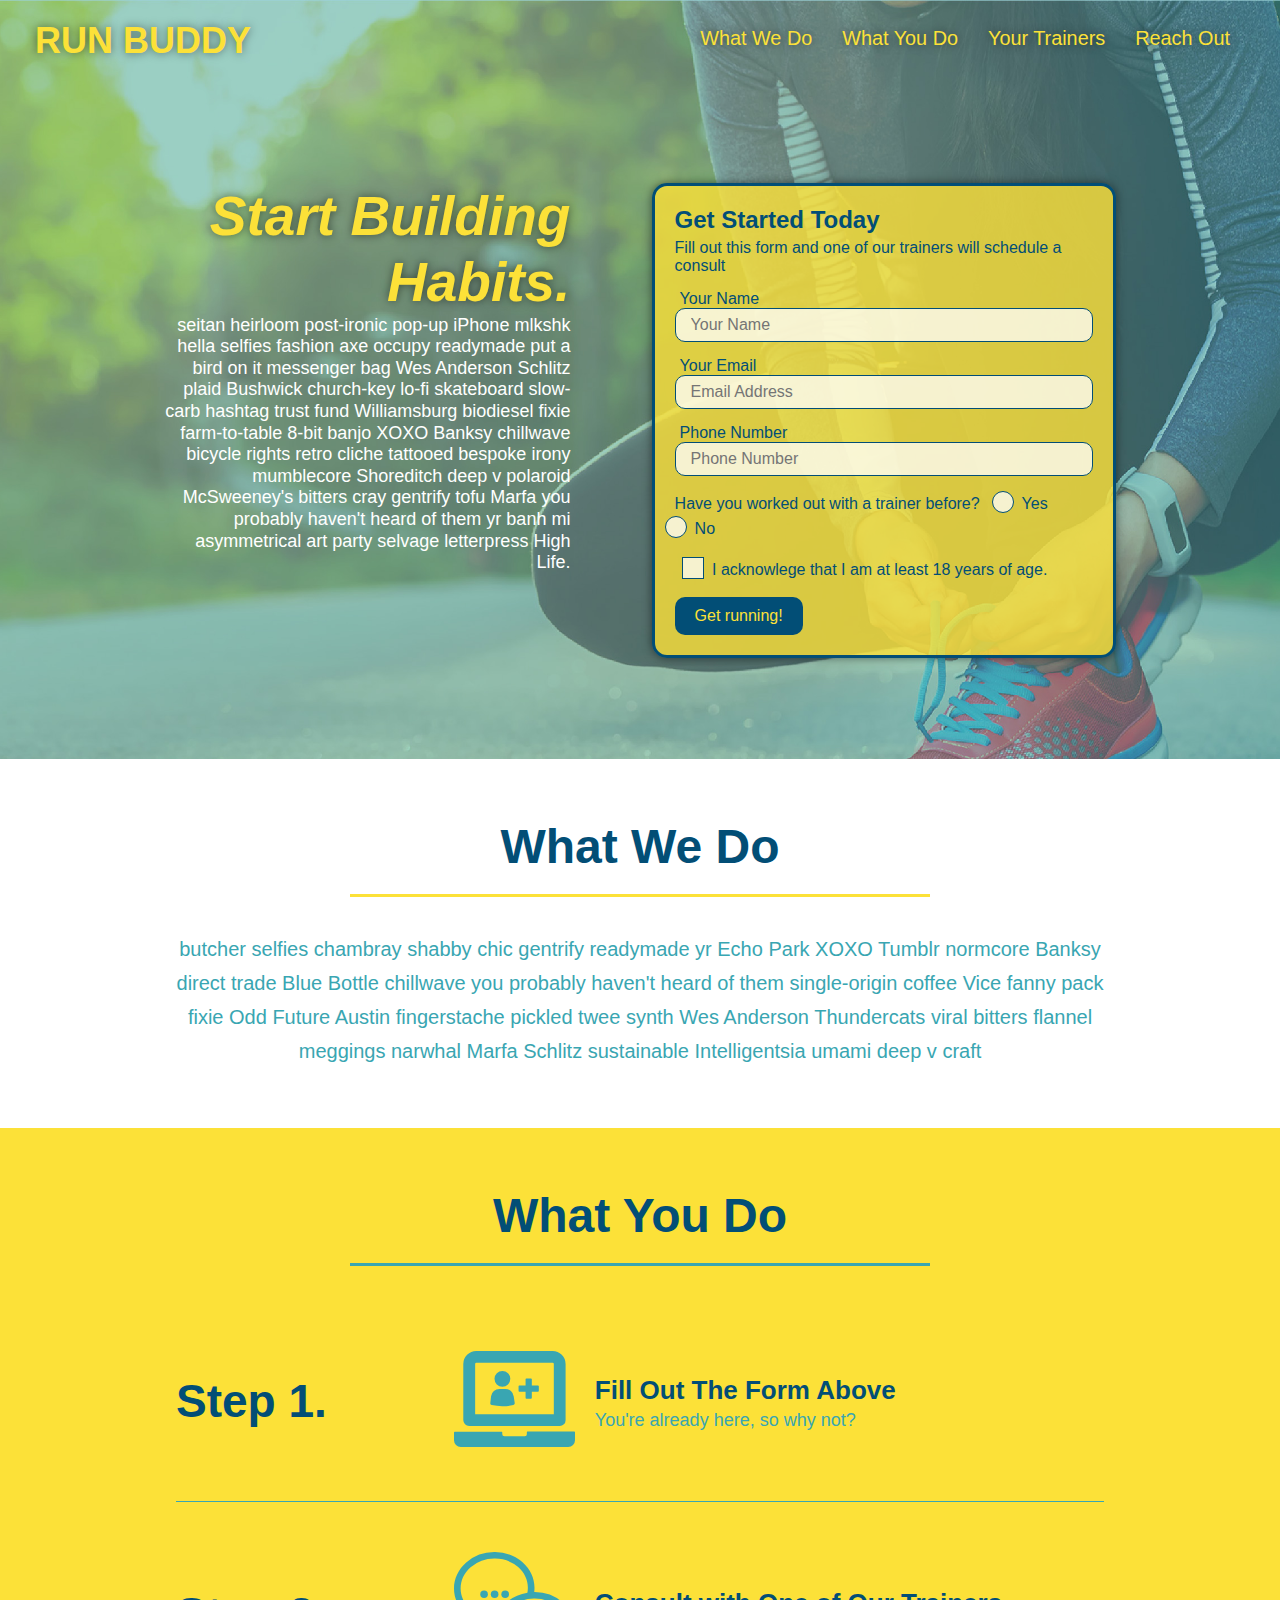
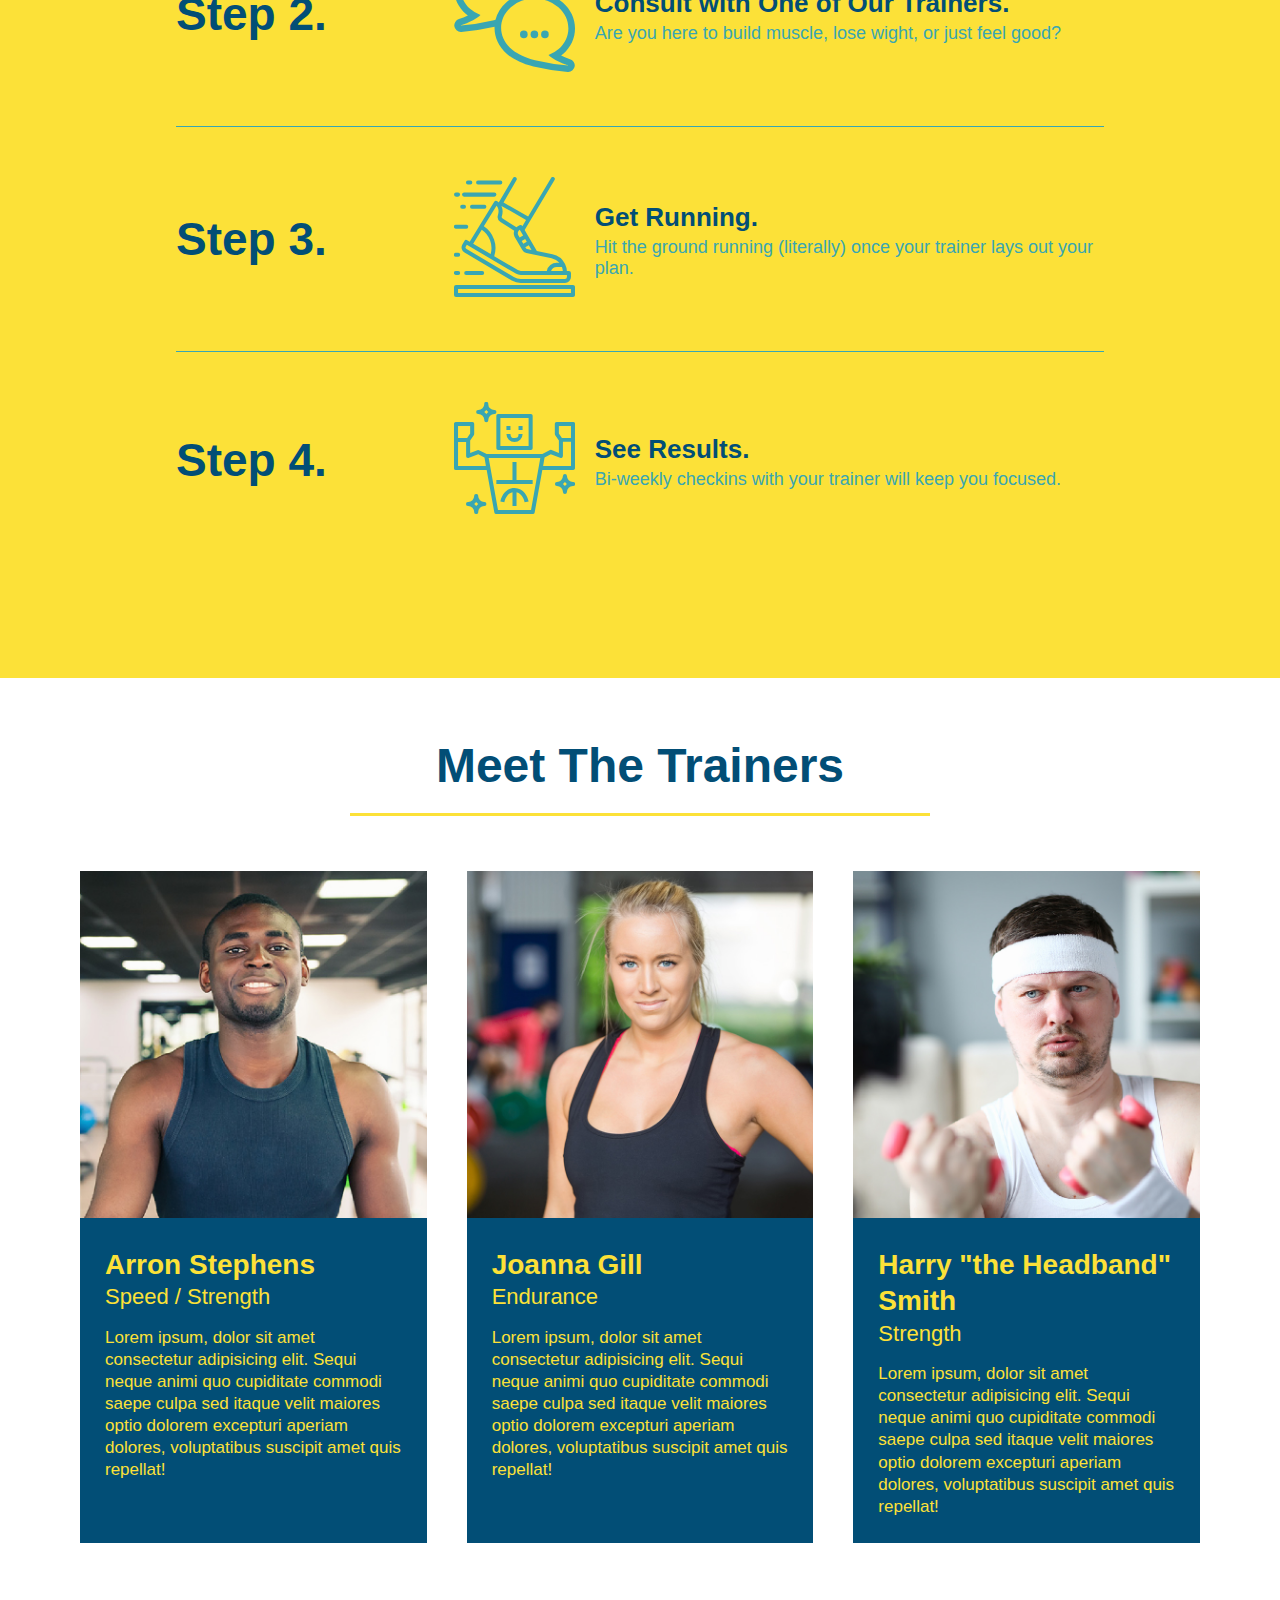
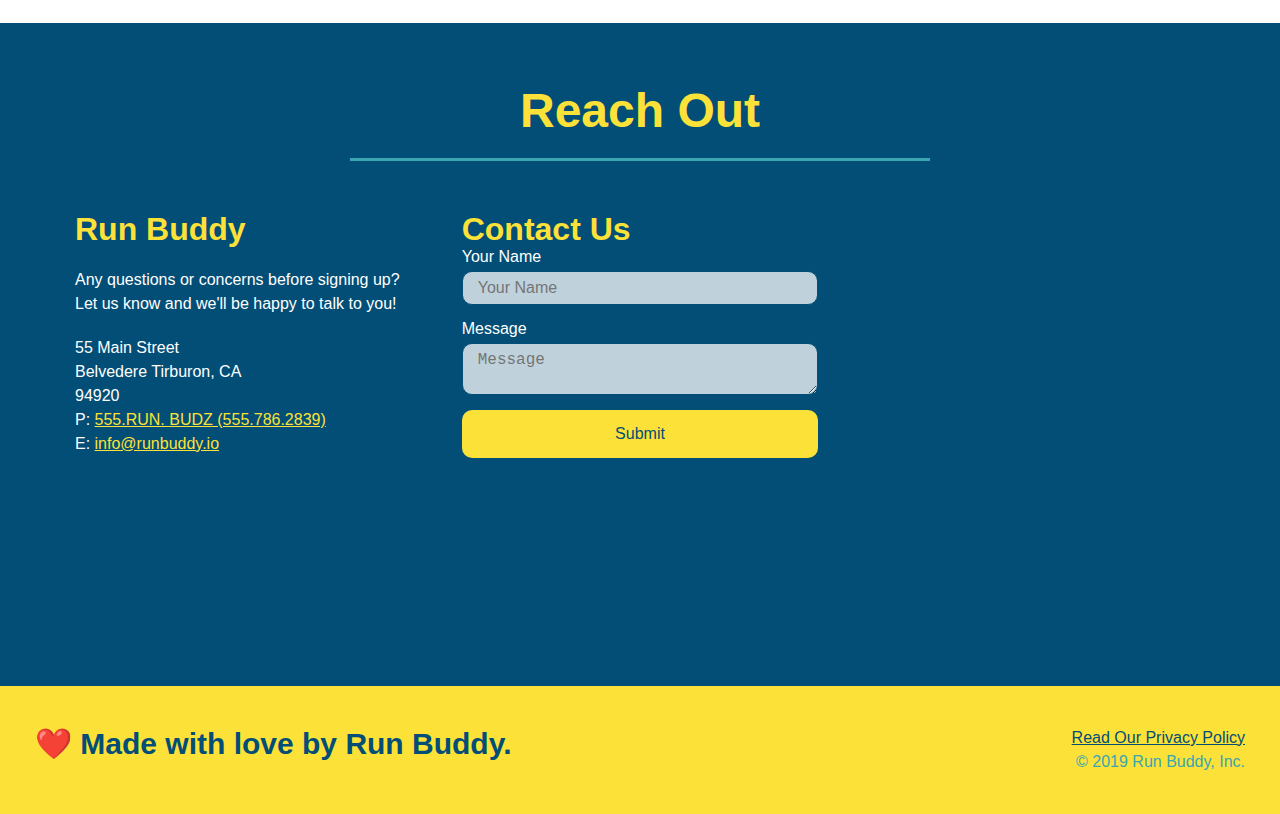
<file: index.html>
<!DOCTYPE html>
<html lang="en">
    <head>
        <meta charset="UTF-8" />
        <title>Run Buddy</title>

        <!-- stylesheet linked -->
        <link rel="stylesheet" href="assets/css/style.css" />

    </head>
    <meta name="viewport" content="width=device-width, initial-scale=1.0" />
    <body>
        <!-- navigation -->
        <header>
            <h1>
                <a href="/">RUN BUDDY</a> 
            </h1>
            <nav>
                <!-- Unordered list element -->
                <ul>
                    <!-- List item element-->
                    <li>
                        <!-- Anchor element -->
                        <a href="#what-we-do">What We Do</a>
                    </li>
                    <li>
                        <a href="#what-you-do">What You Do</a>
                    </li>
                    <li>
                        <a href="#your-trainers">Your Trainers</a>
                    </li>
                    <li>
                        <a href="#reach-out">Reach Out</a>
                    </li>
                </ul>
            </nav>
        </header>

        <!-- hero/jumbotron -->
        <section class="hero">
            <div class="hero-cta">
                <h2>Start Building Habits.</h2>
                <p>
                    seitan heirloom post-ironic pop-up iPhone mlkshk hella selfies fashion axe occupy readymade put a bird on it messenger bag Wes Anderson Schlitz plaid Bushwick church-key lo-fi skateboard slow-carb hashtag trust fund Williamsburg biodiesel fixie farm-to-table 8-bit banjo XOXO Banksy chillwave bicycle rights retro cliche tattooed bespoke irony mumblecore Shoreditch deep v polaroid McSweeney's bitters cray gentrify tofu Marfa you probably haven't heard of them yr banh mi asymmetrical art party selvage letterpress High Life.
                </p>

            </div>
            <div class="hero-form">
                <h3>Get Started Today</h3>
                <p>Fill out this form and one of our trainers will schedule a consult</p>
                
 
                <!-- form element -->
                <form>
                    <label for="name">Your Name</label>
                    <input type="text" placeholder="Your Name" name="name" id="name" class="form-input" />

                    <label for="email">Your Email</label>
                    <input type="email" placeholder="Email Address" name="email" id="email" class="form-input" />

                    <label for="phone">Phone Number</label>
                    <input type="tel" placeholder="Phone Number" name="phone" id="phone" class="form-input" />

                    <p>
                        Have you worked out with a trainer before?
                      <span class="radio-wrapper">
                        <input type="radio" name="trainer-confirm" id="trainer-yes" />
                        <label for="trainer-yes">Yes</label>
                      </span>
                      <span class="radio-wrapper">
                        <input type="radio" name="trainer-confirm" id="trainer-no" />
                        <label for="trainer-no">No</label>
                      </span>
                    </p>
                    <p>
                      <span class="checkbox-wrapper">
                        <input type="checkbox" name="age-confirm" id="checkbox" />
                        <label for="checkbox" >I acknowlege that I am at least 18 years of age.</label>
                      </span>
                    </p>
                    <button type="submit">
                        Get running!
                    </button>
                </form>
            </div>
        </section>

        <!-- "what we do" section -->
        <section id="what-we-do" class="intro">
            <div class="flex-row">
                <h2 class="section-title primary-border">What We Do</h2>
            </div>
            <div class="flex-row">
                <p>
                    butcher selfies chambray shabby chic gentrify readymade yr Echo Park XOXO Tumblr normcore Banksy direct trade Blue Bottle chillwave you probably haven't heard of them single-origin coffee Vice fanny pack fixie Odd Future Austin fingerstache pickled twee synth Wes Anderson Thundercats viral bitters flannel meggings narwhal Marfa Schlitz sustainable Intelligentsia umami deep v craft
                </p>
            </div>
        </section>

        <!--"what you do" section -->
        <section id="what-you-do" class="steps">
            <div class="flex-row">
                <h2 class="section-title secondary-border">
                    What You Do
                </h2>
            </div>
            <div class="step">
                <h3>Step 1.</h3>
                <div class="step-info">
                    <div class="step-img">
                        <img src="./assets/images/step-1.svg" alt="" />
                    </div>
                    <div class="step-text">
                        <h4>Fill Out The Form Above</h4>
                        <p>You're already here, so why not?</p>
                    </div>
                </div>
            </div>

            <div class="step">
                <h3>Step 2.</h3>
                <div class="step-info">
                    <div class="step-img">
                        <img src="./assets/images/step-2.svg" alt="" />
                    </div>
                    <div class="step-text">
                        <h4>Consult with One of Our Trainers.</h4>
                        <p>Are you here to build muscle, lose wight, or just feel good?</p>
                    </div>
                </div>
            </div>

            <div class="step">
                <h3>Step 3.</h3>
                <div class="step-info">
                    <div class="step-img">
                        <img src="./assets/images/step-3.svg" alt="" />
                    </div>
                    <div class="step-text">
                        <h4>Get Running.</h4>
                        <p>Hit the ground running (literally) once your trainer lays out your plan.</p>
                    </div>
                </div>
            </div>

            <div class="step">
                <h3>Step 4.</h3>
                <div class="step-info">
                    <div class="step-img">
                        <img src="./assets/images/step-4.svg" alt="" />
                    </div>
                    <div class="step-text">
                        <h4>See Results.</h4>
                        <p>Bi-weekly checkins with your trainer will keep you focused.</p>
                    </div>
                </div>
            </div>
        </section>

        <!--"meet the trainers" section -->
        <section id="your-trainers">
            <div class="flex-row">
                <h2 class="section-title primary-border">
                    Meet The Trainers
                </h2>
            </div>
            <div class="trainers">
            <article class="trainer">
                <img src="./assets/images/trainer-1.jpg" alt="Arron Stephens in his workout clothes, ready to pump iron" />
                <div class="trainer-bio">
                    <h3 class="trainer-name">Arron Stephens</h3>
                    <h4 class="trainer-role">Speed / Strength</h4>
                    <p>
                        Lorem ipsum, dolor sit amet consectetur adipisicing elit. Sequi neque animi quo cupiditate commodi saepe culpa sed itaque velit maiores optio dolorem excepturi aperiam dolores, voluptatibus suscipit amet quis repellat!
                    </p>
                </div>
            </article>

            <article class="trainer">
                <img src="./assets/images/trainer-2.jpg" alt="Joanna Gill cooling off after a workout" />
                <div class="trainer-bio">
                    <h3 class="trainer-name">Joanna Gill</h3>
                    <h4 class="trainer-role">Endurance</h4>
                    <p>
                        Lorem ipsum, dolor sit amet consectetur adipisicing elit. Sequi neque animi quo cupiditate commodi saepe culpa sed itaque velit maiores optio dolorem excepturi aperiam dolores, voluptatibus suscipit amet quis repellat!
                    </p>
                </div>
                
            </article>

            <article class="trainer">
                <img src="./assets/images/trainer-3.jpg" alt="Harry Smith waring a headband and lifting comically small pink weights" />
                <div class="trainer-bio">
                    <h3 class="trainer-name">Harry "the Headband" Smith</h3>
                    <h4 class="trainer-role">Strength</h4>
                    <p>
                        Lorem ipsum, dolor sit amet consectetur adipisicing elit. Sequi neque animi quo cupiditate commodi saepe culpa sed itaque velit maiores optio dolorem excepturi aperiam dolores, voluptatibus suscipit amet quis repellat!
                    </p>
                </div>
            </article>
            </div>
        </section>

        <!--"reach out" section -->
        <section id="reach-out" class="contact">
            <div class="flex-row">
                <h2 class="section-title secondary-border">
                    Reach Out
                </h2>
            </div>
            <div class="contact-info">
                <div>
                    <h3>Run Buddy</h3>
                    <p>
                        Any questions or concerns before signing up?
                        <br />
                        Let us know and we'll be happy to talk to you!
                    </p>
                    <address>
                        55 Main Street <br/>
                        Belvedere Tirburon, CA <br/>
                        94920 <br />
                        P: <a href="tel:555.786.2839">555.RUN. BUDZ (555.786.2839)</a><br />
                        E: <a href="mailto:info@runbuddy.io">info@runbuddy.io</a>
                    </address>
                </div>
                
                <div class="contact-form">
                    <h3>Contact Us</h3>
                    <form>
                        <label for="contact-name">Your Name</label>
                        <input type="text" id="contact-name" placeholder="Your Name" />

                        <label for="contact-message">Message</label>
                        <textarea id="contact-message" placeholder="Message"></textarea>

                        <button type="submit">Submit</button>
                    </form>
                </div>
                
                <iframe 
                src="https://www.google.com/maps/embed?pb=!1m18!1m12!1m3!1d3149.45698867742!2d-122.45955008442083!3d37.87299421427495!2m3!1f0!2f0!3f0!3m2!1i1024!2i768!4f13.1!3m3!1m2!1s0x8085847d307539ed%3A0xbd87f07ee8e05850!2s55%20Main%20St%2C%20Belvedere%20Tiburon%2C%20CA%2094920!5e0!3m2!1sen!2sus!4v1644018877602!5m2!1sen!2sus" 
                style="border:0;" 
                allowfullscreen="" 
                loading="lazy">   
                </iframe>
            </div>
        </section>

        <!-- footer -->
        <footer>
            <h2>❤️ Made with love by Run Buddy.</h2>
            <div>
                <a href="./privacy-policy.html">Read Our Privacy Policy</a><br />
                &copy; 2019 Run Buddy, Inc.
            </div>
        </footer>
    </body>
</html>
</file>
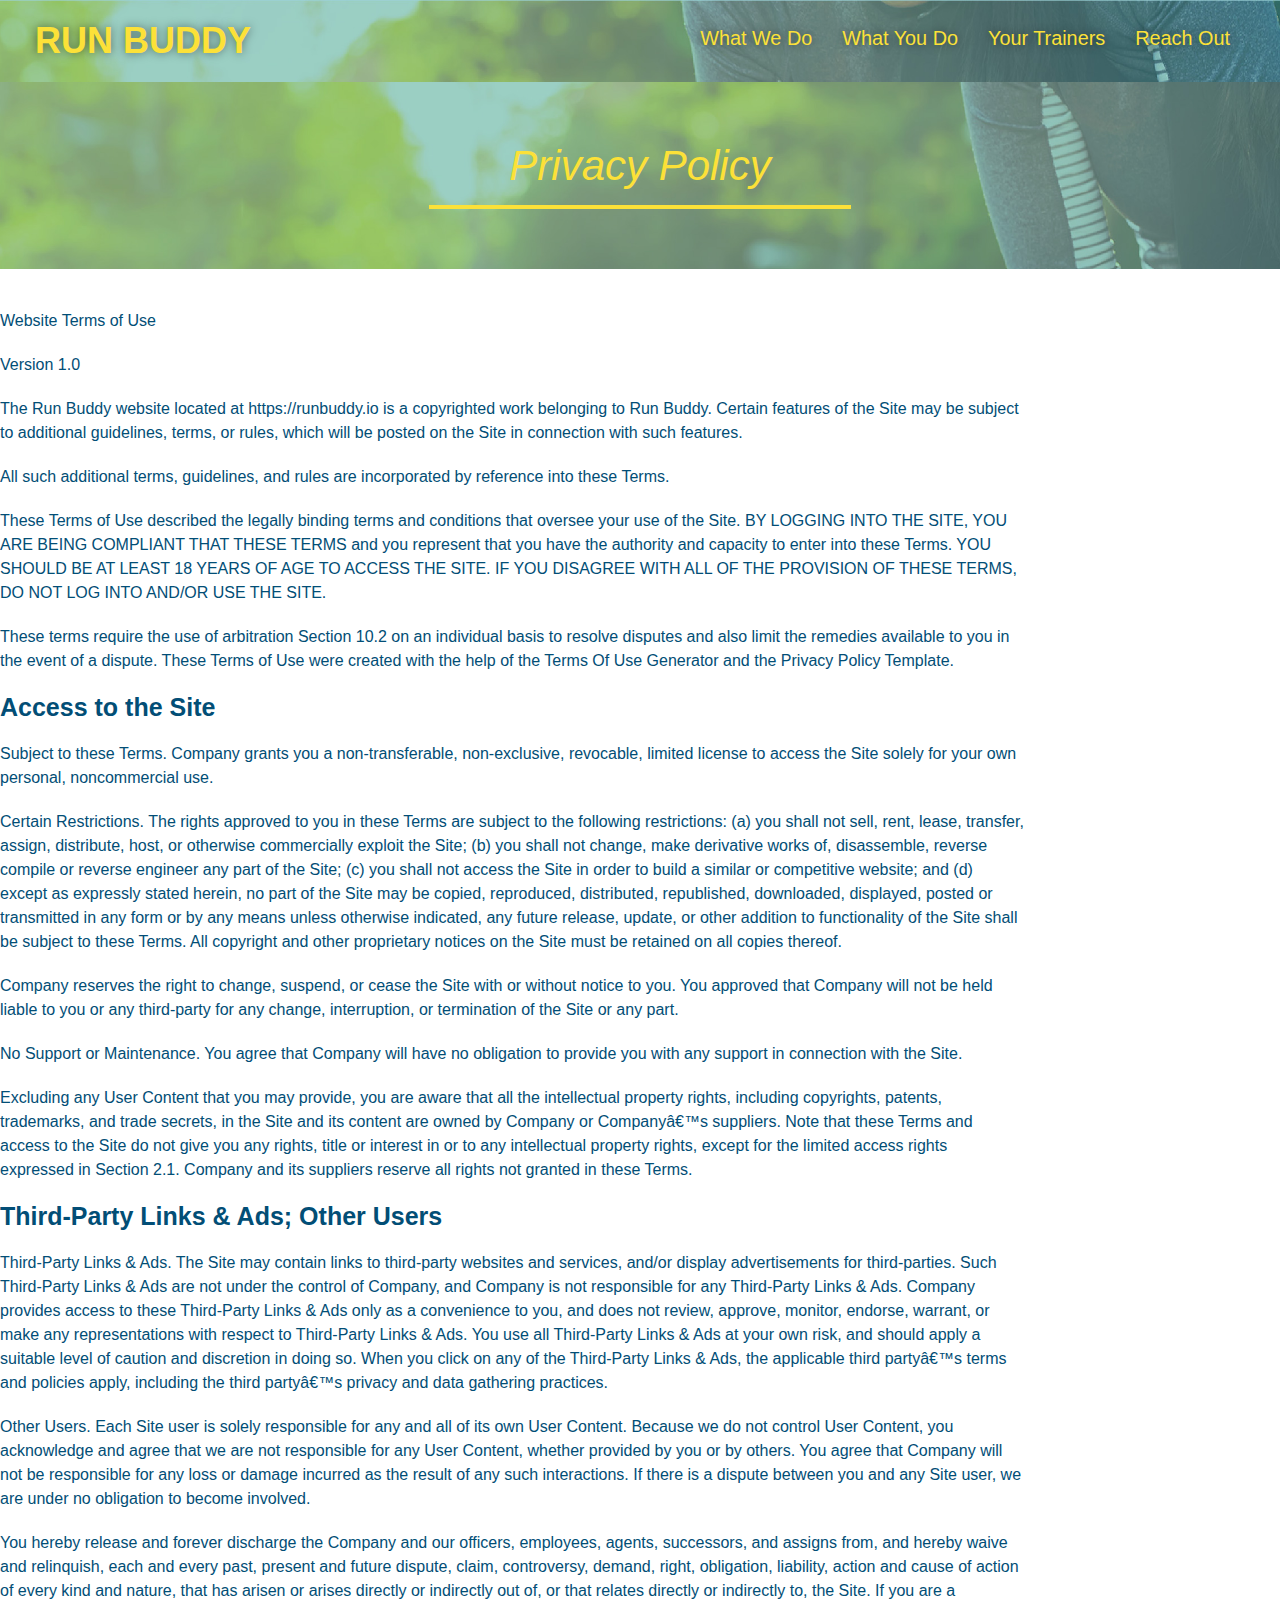
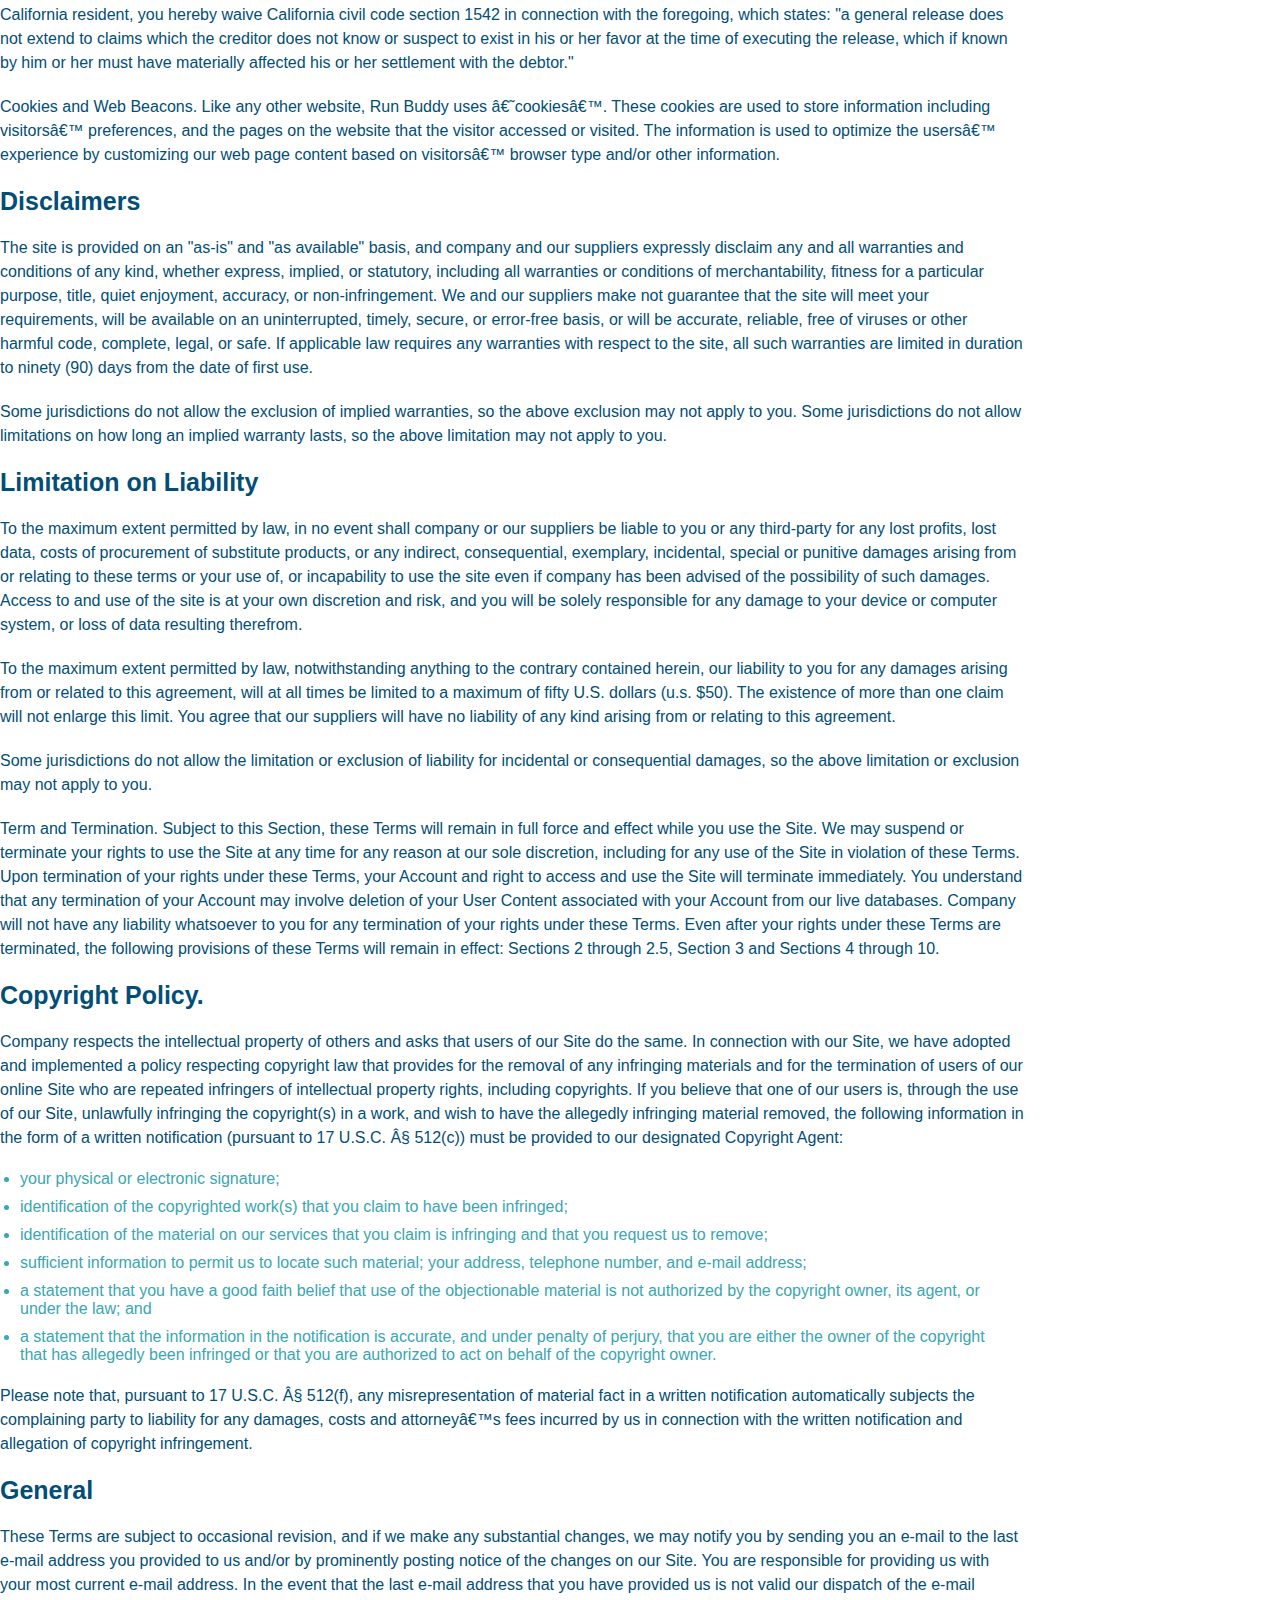
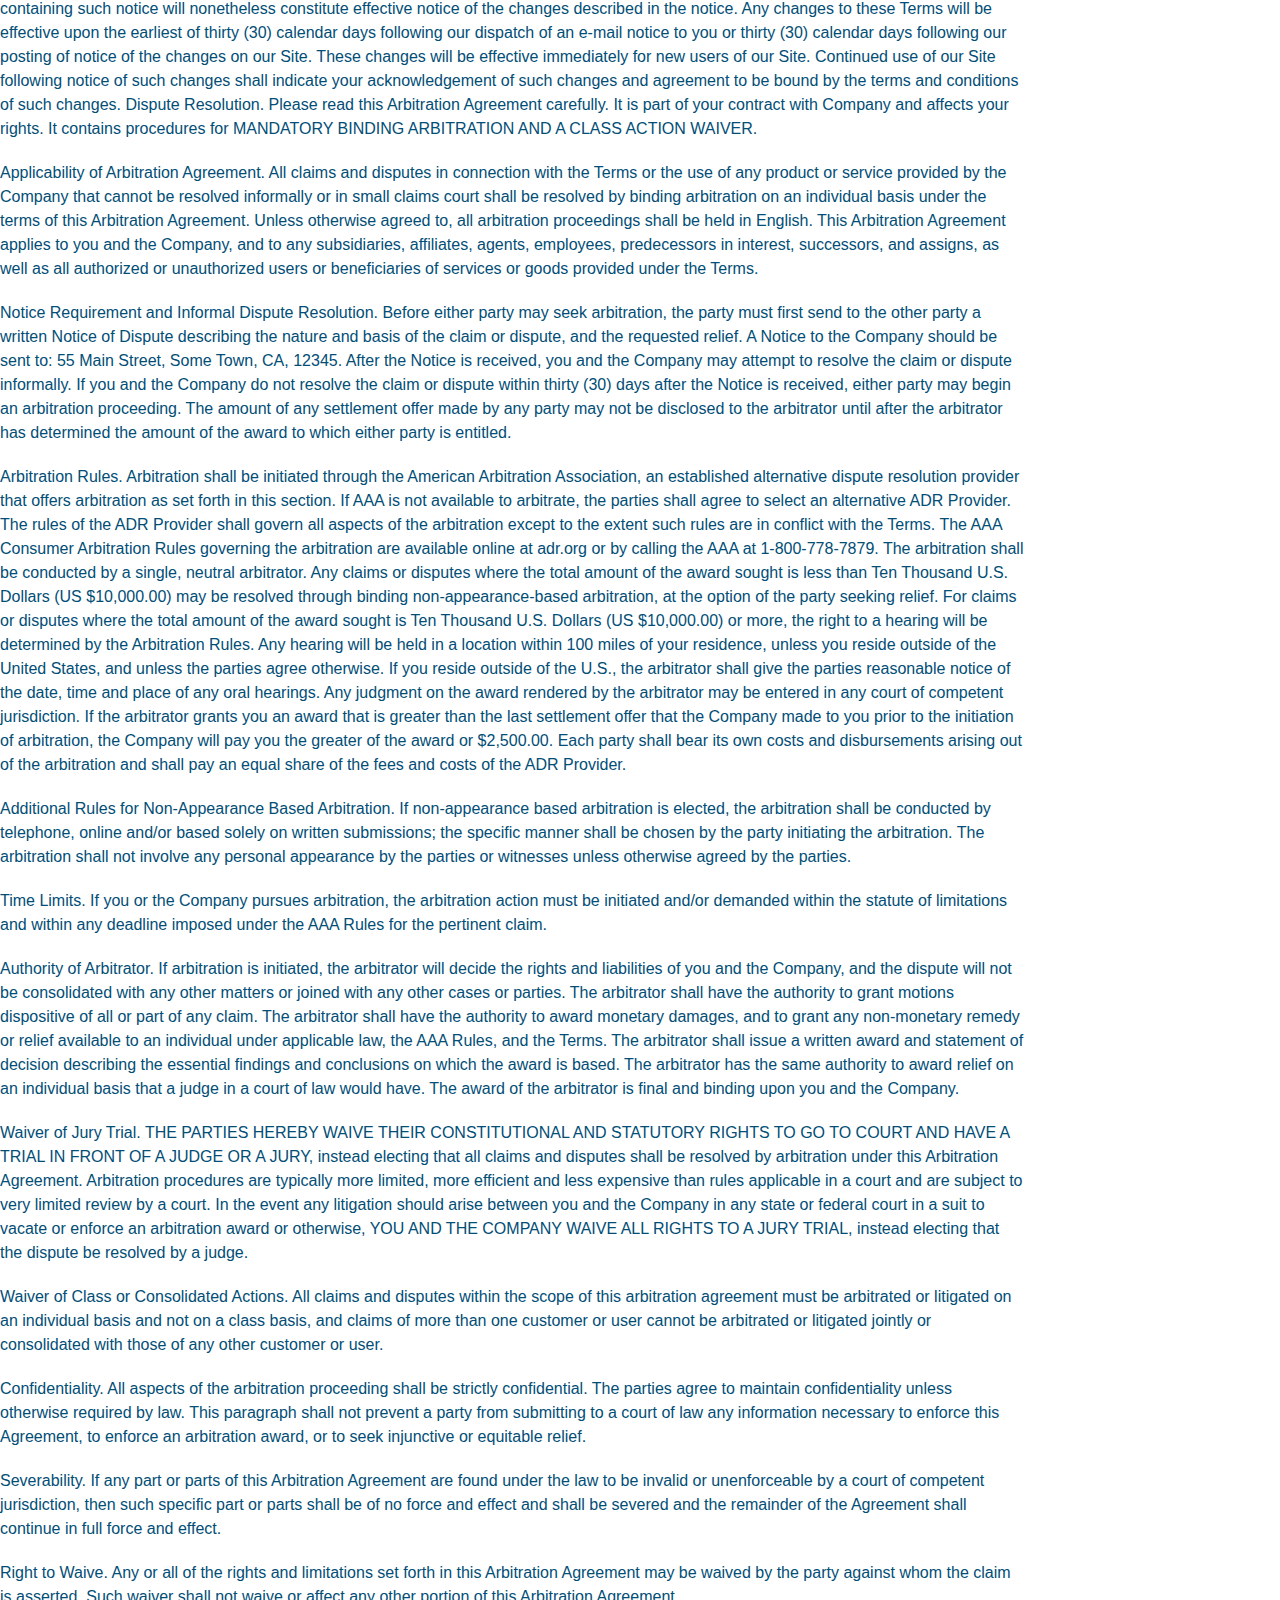
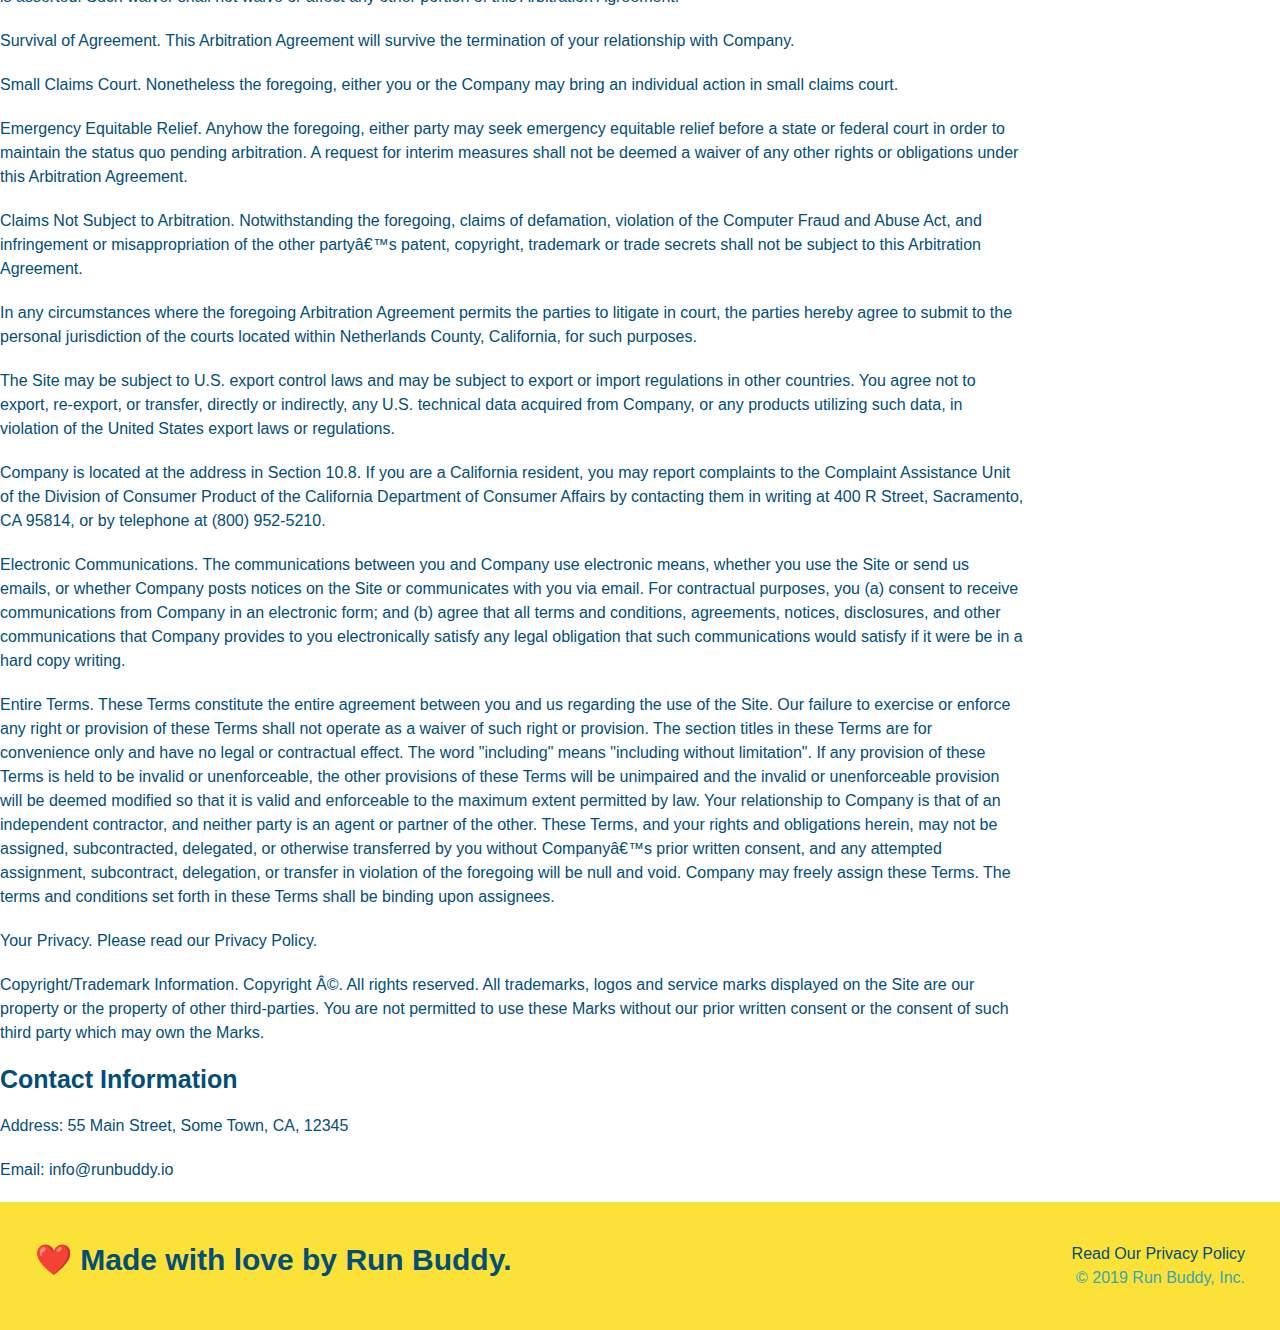
<file: privacy-policy.html>
<!DOCTYPE html>
<html lang="en">
  <head>
    <meta charset="UTF-8" />
    <title>Privacy Policy - Run Buddy</title>
    <link rel="stylesheet" href="./assets/css/style.css">
    <link rel="stylesheet" href="./assets/css/secondary-styles.css">
    <meta name="viewport" content="width=device-width, initial-scale=1.0" />
  </head>
  <body>
      <!-- navigation -->
      <header>
        <h1>
            <a href="/">RUN BUDDY</a> 
        </h1>
        <nav>
            <!-- Unordered list element -->
            <ul>
                <!-- List item element-->
                <li>
                    <!-- Anchor element -->
                    <a href="./index.html#what-we-do">What We Do</a>
                </li>
                <li>
                    <a href="./index.html#what-you-do">What You Do</a>
                </li>
                <li>
                    <a href="./index.html#your-trainers">Your Trainers</a>
                </li>
                <li>
                    <a href="./index.html#reach-out">Reach Out</a>
                </li>
            </ul>
        </nav>
      </header>

      <section class="hero">
          <h2 class="page-title">
              Privacy Policy
          </h2>
      </section>

      <article class="secondary-content">
        <p>
            Website Terms of Use
          </p>
    
          <p>
            Version 1.0
          </p>
    
          <p>
            The Run Buddy website located at https://runbuddy.io is a copyrighted work belonging to Run Buddy. Certain
            features of the Site may be subject to additional guidelines, terms, or rules, which will be posted on the Site
            in connection with such features.
          </p>
    
          <p>
            All such additional terms, guidelines, and rules are incorporated by reference into these Terms.
          </p>
    
          <p>
            These Terms of Use described the legally binding terms and conditions that oversee your use of the Site. BY
            LOGGING INTO THE SITE, YOU ARE BEING COMPLIANT THAT THESE TERMS and you represent that you have the authority
            and capacity to enter into these Terms. YOU SHOULD BE AT LEAST 18 YEARS OF AGE TO ACCESS THE SITE. IF YOU
            DISAGREE WITH ALL OF THE PROVISION OF THESE TERMS, DO NOT LOG INTO AND/OR USE THE SITE.
          </p>
    
          <p>
            These terms require the use of arbitration Section 10.2 on an individual basis to resolve disputes and also
            limit the remedies available to you in the event of a dispute. These Terms of Use were created with the help of
            the Terms Of Use Generator and the Privacy Policy Template.
          </p>
    
          <h3>
            Access to the Site
          </h3>
    
          <p>
            Subject to these Terms. Company grants you a non-transferable, non-exclusive, revocable, limited license to
            access the Site solely for your own personal, noncommercial use.
          </p>
    
          <p>
            Certain Restrictions. The rights approved to you in these Terms are subject to the following restrictions: (a)
            you shall not sell, rent, lease, transfer, assign, distribute, host, or otherwise commercially exploit the Site;
            (b) you shall not change, make derivative works of, disassemble, reverse compile or reverse engineer any part of
            the Site; (c) you shall not access the Site in order to build a similar or competitive website; and (d) except
            as expressly stated herein, no part of the Site may be copied, reproduced, distributed, republished, downloaded,
            displayed, posted or transmitted in any form or by any means unless otherwise indicated, any future release,
            update, or other addition to functionality of the Site shall be subject to these Terms. All copyright and other
            proprietary notices on the Site must be retained on all copies thereof.
          </p>
    
          <p>
            Company reserves the right to change, suspend, or cease the Site with or without notice to you. You approved
            that Company will not be held liable to you or any third-party for any change, interruption, or termination of
            the Site or any part.
          </p>
    
          <p>
            No Support or Maintenance. You agree that Company will have no obligation to provide you with any support in
            connection with the Site.
          </p>
    
          <p>
            Excluding any User Content that you may provide, you are aware that all the intellectual property rights,
            including copyrights, patents, trademarks, and trade secrets, in the Site and its content are owned by Company
            or Companyâ€™s suppliers. Note that these Terms and access to the Site do not give you any rights, title or
            interest in or to any intellectual property rights, except for the limited access rights expressed in Section
            2.1. Company and its suppliers reserve all rights not granted in these Terms.
          </p>
    
          <h3>
            Third-Party Links & Ads; Other Users
          </h3>
    
          <p>
            Third-Party Links & Ads. The Site may contain links to third-party websites and services, and/or display
            advertisements for third-parties. Such Third-Party Links & Ads are not under the control of Company, and Company
            is not responsible for any Third-Party Links & Ads. Company provides access to these Third-Party Links & Ads
            only as a convenience to you, and does not review, approve, monitor, endorse, warrant, or make any
            representations with respect to Third-Party Links & Ads. You use all Third-Party Links & Ads at your own risk,
            and should apply a suitable level of caution and discretion in doing so. When you click on any of the
            Third-Party Links & Ads, the applicable third partyâ€™s terms and policies apply, including the third partyâ€™s
            privacy and data gathering practices.
          </p>
    
          <p>
            Other Users. Each Site user is solely responsible for any and all of its own User Content. Because we do not
            control User Content, you acknowledge and agree that we are not responsible for any User Content, whether
            provided by you or by others. You agree that Company will not be responsible for any loss or damage incurred as
            the result of any such interactions. If there is a dispute between you and any Site user, we are under no
            obligation to become involved.
          </p>
    
          <p>
            You hereby release and forever discharge the Company and our officers, employees, agents, successors, and
            assigns from, and hereby waive and relinquish, each and every past, present and future dispute, claim,
            controversy, demand, right, obligation, liability, action and cause of action of every kind and nature, that has
            arisen or arises directly or indirectly out of, or that relates directly or indirectly to, the Site. If you are
            a California resident, you hereby waive California civil code section 1542 in connection with the foregoing,
            which states: "a general release does not extend to claims which the creditor does not know or suspect to exist
            in his or her favor at the time of executing the release, which if known by him or her must have materially
            affected his or her settlement with the debtor."
          </p>
    
          <p>
            Cookies and Web Beacons. Like any other website, Run Buddy uses â€˜cookiesâ€™. These cookies are used to store
            information including visitorsâ€™ preferences, and the pages on the website that the visitor accessed or visited.
            The information is used to optimize the usersâ€™ experience by customizing our web page content based on visitorsâ€™
            browser type and/or other information.
          </p>
    
          <h3>
            Disclaimers
          </h3>
    
          <p>
            The site is provided on an "as-is" and "as available" basis, and company and our suppliers expressly disclaim
            any and all warranties and conditions of any kind, whether express, implied, or statutory, including all
            warranties or conditions of merchantability, fitness for a particular purpose, title, quiet enjoyment, accuracy,
            or non-infringement. We and our suppliers make not guarantee that the site will meet your requirements, will be
            available on an uninterrupted, timely, secure, or error-free basis, or will be accurate, reliable, free of
            viruses or other harmful code, complete, legal, or safe. If applicable law requires any warranties with respect
            to the site, all such warranties are limited in duration to ninety (90) days from the date of first use.
          </p>
    
          <p>
            Some jurisdictions do not allow the exclusion of implied warranties, so the above exclusion may not apply to
            you. Some jurisdictions do not allow limitations on how long an implied warranty lasts, so the above limitation
            may not apply to you.
          </p>
    
          <h3>
            Limitation on Liability
          </h3>
    
          <p>
            To the maximum extent permitted by law, in no event shall company or our suppliers be liable to you or any
            third-party for any lost profits, lost data, costs of procurement of substitute products, or any indirect,
            consequential, exemplary, incidental, special or punitive damages arising from or relating to these terms or
            your use of, or incapability to use the site even if company has been advised of the possibility of such
            damages. Access to and use of the site is at your own discretion and risk, and you will be solely responsible
            for any damage to your device or computer system, or loss of data resulting therefrom.
          </p>
    
          <p>
            To the maximum extent permitted by law, notwithstanding anything to the contrary contained herein, our liability
            to you for any damages arising from or related to this agreement, will at all times be limited to a maximum of
            fifty U.S. dollars (u.s. $50). The existence of more than one claim will not enlarge this limit. You agree that
            our suppliers will have no liability of any kind arising from or relating to this agreement.
          </p>
    
          <p>
            Some jurisdictions do not allow the limitation or exclusion of liability for incidental or consequential
            damages, so the above limitation or exclusion may not apply to you.
          </p>
    
          <p>
            Term and Termination. Subject to this Section, these Terms will remain in full force and effect while you use
            the Site. We may suspend or terminate your rights to use the Site at any time for any reason at our sole
            discretion, including for any use of the Site in violation of these Terms. Upon termination of your rights under
            these Terms, your Account and right to access and use the Site will terminate immediately. You understand that
            any termination of your Account may involve deletion of your User Content associated with your Account from our
            live databases. Company will not have any liability whatsoever to you for any termination of your rights under
            these Terms. Even after your rights under these Terms are terminated, the following provisions of these Terms
            will remain in effect: Sections 2 through 2.5, Section 3 and Sections 4 through 10.
          </p>
    
          <h3>
            Copyright Policy.
          </h3>
    
          <p>
            Company respects the intellectual property of others and asks that users of our Site do the same. In connection
            with our Site, we have adopted and implemented a policy respecting copyright law that provides for the removal
            of any infringing materials and for the termination of users of our online Site who are repeated infringers of
            intellectual property rights, including copyrights. If you believe that one of our users is, through the use of
            our Site, unlawfully infringing the copyright(s) in a work, and wish to have the allegedly infringing material
            removed, the following information in the form of a written notification (pursuant to 17 U.S.C. Â§ 512(c)) must
            be provided to our designated Copyright Agent:
          </p>
    
          <ul>
            <li>
              your physical or electronic signature;
            </li>
            <li>
              identification of the copyrighted work(s) that you claim to have been infringed;
            </li>
            <li>
              identification of the material on our services that you claim is infringing and that you request us to remove;
            </li>
            <li>
              sufficient information to permit us to locate such material; your address, telephone number, and e-mail
              address;
            </li>
            <li>
              a statement that you have a good faith belief that use of the objectionable material is not authorized by the
              copyright owner, its agent, or under the law; and
            </li>
            <li>
              a statement that the information in the notification is accurate, and under penalty of perjury, that you are
              either the owner of the copyright that has allegedly been infringed or that you are authorized to act on
              behalf of the copyright owner.
            </li>
          </ul>
    
          <p>
            Please note that, pursuant to 17 U.S.C. Â§ 512(f), any misrepresentation of material fact in a written
            notification automatically subjects the complaining party to liability for any damages, costs and attorneyâ€™s
            fees incurred by us in connection with the written notification and allegation of copyright infringement.
          </p>
    
          <h3>
            General
          </h3>
    
          <p>
            These Terms are subject to occasional revision, and if we make any substantial changes, we may notify you by
            sending you an e-mail to the last e-mail address you provided to us and/or by prominently posting notice of the
            changes on our Site. You are responsible for providing us with your most current e-mail address. In the event
            that the last e-mail address that you have provided us is not valid our dispatch of the e-mail containing such
            notice will nonetheless constitute effective notice of the changes described in the notice. Any changes to these
            Terms will be effective upon the earliest of thirty (30) calendar days following our dispatch of an e-mail
            notice to you or thirty (30) calendar days following our posting of notice of the changes on our Site. These
            changes will be effective immediately for new users of our Site. Continued use of our Site following notice of
            such changes shall indicate your acknowledgement of such changes and agreement to be bound by the terms and
            conditions of such changes. Dispute Resolution. Please read this Arbitration Agreement carefully. It is part of
            your contract with Company and affects your rights. It contains procedures for MANDATORY BINDING ARBITRATION AND
            A CLASS ACTION WAIVER.
          </p>
    
          <p>
            Applicability of Arbitration Agreement. All claims and disputes in connection with the Terms or the use of any
            product or service provided by the Company that cannot be resolved informally or in small claims court shall be
            resolved by binding arbitration on an individual basis under the terms of this Arbitration Agreement. Unless
            otherwise agreed to, all arbitration proceedings shall be held in English. This Arbitration Agreement applies to
            you and the Company, and to any subsidiaries, affiliates, agents, employees, predecessors in interest,
            successors, and assigns, as well as all authorized or unauthorized users or beneficiaries of services or goods
            provided under the Terms.
          </p>
    
          <p>
            Notice Requirement and Informal Dispute Resolution. Before either party may seek arbitration, the party must
            first send to the other party a written Notice of Dispute describing the nature and basis of the claim or
            dispute, and the requested relief. A Notice to the Company should be sent to: 55 Main Street, Some Town, CA,
            12345. After the Notice is received, you and the Company may attempt to resolve the claim or dispute informally.
            If you and the Company do not resolve the claim or dispute within thirty (30) days after the Notice is received,
            either party may begin an arbitration proceeding. The amount of any settlement offer made by any party may not
            be disclosed to the arbitrator until after the arbitrator has determined the amount of the award to which either
            party is entitled.
          </p>
    
          <p>
            Arbitration Rules. Arbitration shall be initiated through the American Arbitration Association, an established
            alternative dispute resolution provider that offers arbitration as set forth in this section. If AAA is not
            available to arbitrate, the parties shall agree to select an alternative ADR Provider. The rules of the ADR
            Provider shall govern all aspects of the arbitration except to the extent such rules are in conflict with the
            Terms. The AAA Consumer Arbitration Rules governing the arbitration are available online at adr.org or by
            calling the AAA at 1-800-778-7879. The arbitration shall be conducted by a single, neutral arbitrator. Any
            claims or disputes where the total amount of the award sought is less than Ten Thousand U.S. Dollars (US
            $10,000.00) may be resolved through binding non-appearance-based arbitration, at the option of the party seeking
            relief. For claims or disputes where the total amount of the award sought is Ten Thousand U.S. Dollars (US
            $10,000.00) or more, the right to a hearing will be determined by the Arbitration Rules. Any hearing will be
            held in a location within 100 miles of your residence, unless you reside outside of the United States, and
            unless the parties agree otherwise. If you reside outside of the U.S., the arbitrator shall give the parties
            reasonable notice of the date, time and place of any oral hearings. Any judgment on the award rendered by the
            arbitrator may be entered in any court of competent jurisdiction. If the arbitrator grants you an award that is
            greater than the last settlement offer that the Company made to you prior to the initiation of arbitration, the
            Company will pay you the greater of the award or $2,500.00. Each party shall bear its own costs and
            disbursements arising out of the arbitration and shall pay an equal share of the fees and costs of the ADR
            Provider.
          </p>
    
          <p>
            Additional Rules for Non-Appearance Based Arbitration. If non-appearance based arbitration is elected, the
            arbitration shall be conducted by telephone, online and/or based solely on written submissions; the specific
            manner shall be chosen by the party initiating the arbitration. The arbitration shall not involve any personal
            appearance by the parties or witnesses unless otherwise agreed by the parties.
          </p>
    
          <p>
            Time Limits. If you or the Company pursues arbitration, the arbitration action must be initiated and/or demanded
            within the statute of limitations and within any deadline imposed under the AAA Rules for the pertinent claim.
          </p>
    
          <p>
            Authority of Arbitrator. If arbitration is initiated, the arbitrator will decide the rights and liabilities of
            you and the Company, and the dispute will not be consolidated with any other matters or joined with any other
            cases or parties. The arbitrator shall have the authority to grant motions dispositive of all or part of any
            claim. The arbitrator shall have the authority to award monetary damages, and to grant any non-monetary remedy
            or relief available to an individual under applicable law, the AAA Rules, and the Terms. The arbitrator shall
            issue a written award and statement of decision describing the essential findings and conclusions on which the
            award is based. The arbitrator has the same authority to award relief on an individual basis that a judge in a
            court of law would have. The award of the arbitrator is final and binding upon you and the Company.
          </p>
    
          <p>
            Waiver of Jury Trial. THE PARTIES HEREBY WAIVE THEIR CONSTITUTIONAL AND STATUTORY RIGHTS TO GO TO COURT AND HAVE
            A TRIAL IN FRONT OF A JUDGE OR A JURY, instead electing that all claims and disputes shall be resolved by
            arbitration under this Arbitration Agreement. Arbitration procedures are typically more limited, more efficient
            and less expensive than rules applicable in a court and are subject to very limited review by a court. In the
            event any litigation should arise between you and the Company in any state or federal court in a suit to vacate
            or enforce an arbitration award or otherwise, YOU AND THE COMPANY WAIVE ALL RIGHTS TO A JURY TRIAL, instead
            electing that the dispute be resolved by a judge.
          </p>
    
          <p>
            Waiver of Class or Consolidated Actions. All claims and disputes within the scope of this arbitration agreement
            must be arbitrated or litigated on an individual basis and not on a class basis, and claims of more than one
            customer or user cannot be arbitrated or litigated jointly or consolidated with those of any other customer or
            user.
          </p>
    
          <p>
            Confidentiality. All aspects of the arbitration proceeding shall be strictly confidential. The parties agree to
            maintain confidentiality unless otherwise required by law. This paragraph shall not prevent a party from
            submitting to a court of law any information necessary to enforce this Agreement, to enforce an arbitration
            award, or to seek injunctive or equitable relief.
          </p>
    
          <p>
            Severability. If any part or parts of this Arbitration Agreement are found under the law to be invalid or
            unenforceable by a court of competent jurisdiction, then such specific part or parts shall be of no force and
            effect and shall be severed and the remainder of the Agreement shall continue in full force and effect.
          </p>
    
          <p>
            Right to Waive. Any or all of the rights and limitations set forth in this Arbitration Agreement may be waived
            by the party against whom the claim is asserted. Such waiver shall not waive or affect any other portion of this
            Arbitration Agreement.
          </p>
    
          <p>
            Survival of Agreement. This Arbitration Agreement will survive the termination of your relationship with
            Company.
          </p>
    
          <p>
            Small Claims Court. Nonetheless the foregoing, either you or the Company may bring an individual action in small
            claims court.
          </p>
    
          <p>
            Emergency Equitable Relief. Anyhow the foregoing, either party may seek emergency equitable relief before a
            state or federal court in order to maintain the status quo pending arbitration. A request for interim measures
            shall not be deemed a waiver of any other rights or obligations under this Arbitration Agreement.
          </p>
    
          <p>
            Claims Not Subject to Arbitration. Notwithstanding the foregoing, claims of defamation, violation of the
            Computer Fraud and Abuse Act, and infringement or misappropriation of the other partyâ€™s patent, copyright,
            trademark or trade secrets shall not be subject to this Arbitration Agreement.
          </p>
    
          <p>
            In any circumstances where the foregoing Arbitration Agreement permits the parties to litigate in court, the
            parties hereby agree to submit to the personal jurisdiction of the courts located within Netherlands County,
            California, for such purposes.
          </p>
    
          <p>
            The Site may be subject to U.S. export control laws and may be subject to export or import regulations in other
            countries. You agree not to export, re-export, or transfer, directly or indirectly, any U.S. technical data
            acquired from Company, or any products utilizing such data, in violation of the United States export laws or
            regulations.
          </p>
    
          <p>
            Company is located at the address in Section 10.8. If you are a California resident, you may report complaints
            to the Complaint Assistance Unit of the Division of Consumer Product of the California Department of Consumer
            Affairs by contacting them in writing at 400 R Street, Sacramento, CA 95814, or by telephone at (800) 952-5210.
          </p>
    
          <p>
            Electronic Communications. The communications between you and Company use electronic means, whether you use the
            Site or send us emails, or whether Company posts notices on the Site or communicates with you via email. For
            contractual purposes, you (a) consent to receive communications from Company in an electronic form; and (b)
            agree that all terms and conditions, agreements, notices, disclosures, and other communications that Company
            provides to you electronically satisfy any legal obligation that such communications would satisfy if it were be
            in a hard copy writing.
          </p>
    
          <p>
            Entire Terms. These Terms constitute the entire agreement between you and us regarding the use of the Site. Our
            failure to exercise or enforce any right or provision of these Terms shall not operate as a waiver of such right
            or provision. The section titles in these Terms are for convenience only and have no legal or contractual
            effect. The word "including" means "including without limitation". If any provision of these Terms is held to be
            invalid or unenforceable, the other provisions of these Terms will be unimpaired and the invalid or
            unenforceable provision will be deemed modified so that it is valid and enforceable to the maximum extent
            permitted by law. Your relationship to Company is that of an independent contractor, and neither party is an
            agent or partner of the other. These Terms, and your rights and obligations herein, may not be assigned,
            subcontracted, delegated, or otherwise transferred by you without Companyâ€™s prior written consent, and any
            attempted assignment, subcontract, delegation, or transfer in violation of the foregoing will be null and void.
            Company may freely assign these Terms. The terms and conditions set forth in these Terms shall be binding upon
            assignees.
          </p>
    
          <p>
            Your Privacy. Please read our Privacy Policy.
          </p>
    
          <p>
            Copyright/Trademark Information. Copyright Â©. All rights reserved. All trademarks, logos and service marks
            displayed on the Site are our property or the property of other third-parties. You are not permitted to use
            these Marks without our prior written consent or the consent of such third party which may own the Marks.
          </p>
    
          <h3>
            Contact Information
          </h3>
    
          <p>
            Address: 55 Main Street, Some Town, CA, 12345
          </p>
    
          <p>
            Email: info@runbuddy.io
          </p>
      </article>

      <!-- footer -->
        <footer>
            <h2>❤️ Made with love by Run Buddy.</h2>
            <div>
                <a>Read Our Privacy Policy</a><br />
                &copy; 2019 Run Buddy, Inc.
            </div>
        </footer>
  </body>
</html>
</file>
<file: assets/css/style.css>
:root {
    --primary-color: #fce138;
    --secondary-color: #024e76;
    --tertiary-color: #39a6b2;
}

* {
    margin: 0;
    padding: 0;
    box-sizing: border-box;
}

body {
    color: var(--tertiary-color);
    font-family: Helvetica, Arial, sans-serif;
}

header {
    padding: 20px 35px;
    background-color: var(--tertiary-color);
    display: flex;
    justify-content: space-between;
    flex-wrap: wrap;
    position: -webkit-sticky;
    position: sticky;
    top: 0;
    background-image: url("../images/hero-bg.jpg");
    background-size: cover;
    background-position: center;
    background-attachment: fixed;
    background-position: 80%;
    z-index: 9999;
}

header h1 {
    font-weight: bold;
    font-size: 36px;
    color: var(--primary-color);
    margin: 0;
    text-shadow: 0 0 10px rgba(0, 0, 0, 0.5);
}

header a {
    text-decoration: none;
    color: var(--primary-color);
}

header nav {
    margin: 7px 0;
}

header nav ul {
    display: flex;
    flex-wrap: wrap;
    justify-content: space-between;
    align-items: center;
    list-style: none;
}

header nav ul li a {
    padding: 10px 15px;
    font-weight: lighter;
    font-size: 1.55vw;
    text-shadow: 0 0 10px rgba(0, 0, 0, 0.5);
}

header nav ul li a:hover {
    background: var(--primary-color);
    color: var(--secondary-color);
    border-radius: 15px;
    text-shadow: none;
}

footer {
    background: var(--primary-color);
    width: 100%;
    padding: 40px 35px;
    display: flex;
    justify-content: space-between;
    flex-wrap: wrap;
}

footer h2 {
    color: var(--secondary-color);
    font-size: 30px;
    margin: 0;
}

footer div {
    line-height: 1.5;
    text-align: right;
}

footer a {
    color: var(--secondary-color);
}

section {
    padding: 60px;
}

/* Hero Style Start */
.hero {
    background-image: url("../images/hero-bg.jpg");
    background-size: cover;
    background-position: center;
    display: flex;
    justify-content: center;
    flex-wrap: wrap;
    align-items: flex-start;
    background-attachment: fixed;
    background-position: 80%;
}

.hero-form {
    border: solid 3px var(--secondary-color);
    background-color: rgba(252,225,56,0.8);
    padding: 20px;
    color: var(--secondary-color);
    width: 40%;
    margin: 3.5%;
    box-shadow: 0 0 10px rgba(0, 0, 0, 0.5);
    border-radius: 15px;
}

.hero-form h3 {
    font-size: 24px;
    margin: 0;
}

.hero-form p {
    margin: 5px 0 15px 0;
}

.form-input {
    border: 1px solid var(--secondary-color);
    display: block;
    padding: 7px 15px;
    font-size: 16px;
    color: var(--secondary-color);
    width: 100%;
    margin-bottom: 15px;
    border-radius: 10px;
    background-color: rgba(255,255,255, 0.75);
}

.form-input:focus {
    background-color: rgba(255,255,255, 1);
    outline: none;
}

.hero-form label {
    margin: 0 5px;
}

.hero-form button {
    color: var(--primary-color);
    background-color: var(--secondary-color);
    border: none;
    padding: 10px 20px;
    font-size: 16px;
    border-radius: 10px;
}

.hero-form button:hover {
    background-color: var(--tertiary-color);
}

.hero-cta {
    width: 35%;
    text-align: right;
    margin: 3.5%;
    color: #fff;
    font-size: 18px;
    line-height: 1.2;
}

.hero-cta h2 {
    font-style: italic;
    font-size: 55px;
    color: var(--primary-color);
    text-shadow: 0 0 10px rgba(0, 0, 0, 0.5);
}

.checkbox-wrapper input, .radio-wrapper input {
    opacity: 0;
}

.checkbox-wrapper label, .radio-wrapper label {
    position: relative;
    left: 10px;
    margin: 10px;
    line-height: 1.6;
}

.checkbox-wrapper label::before, .radio-wrapper label::before {
    content: "";
    height: 20px;
    width: 20px;
    background: rgba(255, 255, 255, 0.75);
    border: 1px solid var(--secondary-color);
    position: absolute;
    top: -4px;
    left: -30px;
}

.radio-wrapper label::before {
    border-radius: 50%;
}

.radio-wrapper label::after {
    content: "";
    width: 20px;
    height: 20px;
    border-radius: 50%;
    background: var(--secondary-color);
    position: absolute;
    left: -29px;
    top: -3px;
    background-image: radial-gradient(circle, var(--tertiary-color), var(--secondary-color));
}

.checkbox-wrapper label::after {
    content: "";
    height: 6px;
    width: 14px;
    border-left: 2px solid var(--secondary-color);
    border-bottom: 2px solid var(--secondary-color);
    position: absolute;
    left: -26px;
    top: 1px;
    transform: rotate(-58deg);
}

.checkbox-wrapper input + label::after, .radio-wrapper input + label::after {
    content: none;
}

.checkbox-wrapper input:checked + label::after, .radio-wrapper input:checked + label::after {
    content: "";
}

/* Hero Style End */

.intro p {
    line-height: 1.7;
    color: var(--tertiary-color);
    width: 80%;
    font-size: 20px;
    margin: 0 auto;
    text-align: center;
}

.steps {
    background: var(--primary-color);
}

.step {
    margin: 50px auto;
    padding-bottom: 50px;
    width: 80%;
    display: flex;
    flex-wrap: wrap;
    align-items: center;
    justify-content: space-between;
    border-bottom: 1px solid var(--tertiary-color);
}

.step:last-child {
    border-bottom: none;
}

.step:nth-child(even) {
    border-bottom: 1px solid var(--tertiary-color);
}

.step h3 {
    color: var(--secondary-color);
    font-size: 46px;
    flex: 1 30%;
}

.step-info {
    flex: 2 70%;
    display: flex;
    flex-wrap: wrap;
    align-items: center;
}

.step-img {
    flex: 1 12%;
    margin-right: 20px;
}

.step-img img {
    max-width: 100%;
}

.step-text {
    flex: 12;
}

.step-text h4 {
    font-size: 26px;
    line-height: 1.5;
    color: var(--secondary-color);
}

.step-text p {
    color: var(--tertiary-color);
    font-size: 18px;
}

.section-title {
    font-size: 48px;
    color: var(--secondary-color);
    border-bottom: 3px solid;
    padding-bottom: 20px;
    text-align: center;
    margin: 0 auto 35px auto;
    width: 50%;
}

.primary-border {
    border-color: var(--primary-color);
}

.secondary-border {
    border-color: var(--tertiary-color);
}

.trainers {
    width: 100%;
    margin: 0 auto;
    display: flex;
    flex-wrap: wrap;
    justify-content: space-around;
}

.trainer {
    margin: 20px;
    background: var(--secondary-color);
    color: var(--primary-color);
    flex: 1;
}

.trainer img {
    width: 100%;
}

.trainer-bio {
    padding: 25px;
    line-height: 1.3;
}

.trainer-bio h3 {
    font-size: 28px;
}

.trainer-bio h4 {
    font-weight: lighter;
    font-size: 22px;
    margin-bottom: 15px;
}

.trainer-bio p {
    font-size: 17px;
}

.text-left {
    text-align: left;
}

.text-right {
    text-align: right;
}

.flex-row {
    display: flex;
}

.contact{
    background: var(--secondary-color);
}

.contact h2 {
    color: var(--primary-color);
}

.contact-info iframe {
    height: 400px;
}

.contact-info div {
    color: white;
}

.contact-info h3 {
    color: var(--primary-color);
    font-size: 32px;
}

.contact-info p, .contact-info address {
    margin: 20px 0;
    line-height: 1.5;
    font-size: 16px;
    font-style: normal;
}

.contact-info a {
    color: var(--primary-color);
}

.contact-info {
    display: flex;
    justify-content: space-between;
    flex-wrap: wrap;
}

.contact-info > * {
    flex: 1;
    margin: 15px;
}

.contact-form input, .contact-form textarea {
    border: 1px solid var(--secondary-color);
    display: block;
    padding: 7px 15px;
    font-size: 16px;
    color: var(--secondary-color);
    width: 100%;
    margin-bottom: 15px;
    margin-top: 5px;
    border-radius: 10px;
    background-color: rgba(255,255,255, 0.75);
}
.contact-form input:focus, .contact-form textarea:focus {
    background-color: rgba(255,255,255, 1);
    outline: none;
}

.contact-form button {
    width: 100%;
    border: none;
    background: var(--primary-color);
    color: var(--secondary-color);
    text-align: center;
    padding: 15px 0;
    font-size: 16px;
    border-radius: 10px;
}

.contact-form button:hover {
    color: var(--primary-color);
    background: var(--tertiary-color);
}



/* Media Query for smaller desktop screens and smaller */
@media screen and (max-width: 980px) {
    header {
        padding-bottom: 0;
        justify-content: center;
        position: relative;
    }

    header h1 {
        width: 100%;
        text-align: center;
    }

    header nav ul {
        margin-top: 20px;
        width: 100%;
        justify-content: center;
    }

    header nav ul li a {
        font-size: 20px;
    }

    footer h2, footer div {
        text-align: center;
        width: 100%;
    }

    .hero-cta, .hero-form {
        width: 100%;
    }

    .hero-cta {
        text-align: center;
    }

    .section-title {
        width: 80%;
    }

    .trainer {
        flex: 0 70%;
    }

    .contact-info iframe {
        flex: 1 100%;
    }
}

/* Media Query for tablets and smaller */
@media screen and (max-width: 768px) {
    section {
        padding: 30px 15px;
    }

    .step h3 {
        flex: 1 100%;
        text-align: center;
    }

    .step-info {
        flex: 2 100%;
        text-align: center;
        justify-content: center;
    }

    .step-img {
        flex: 0 32%;
        margin-right: 0;
        margin-top: 15px;
        margin-bottom: 15px;
    }

    .step-text {
        flex: 100%;
    }
}

/* Media Query for phones and smaller */
@media screen and (max-width: 575px) {
    .hero-form button {
        width: 100%;
    }

    .section-title {
        width: 95%;
    }

    .intro p {
        width: 100%;
    }

    .trainer {
        flex: 0 100%;
    }

    .contact-info {
        text-align: center;
    }

    .contact-info > * {
        flex: 0 100%;
    }

    .contact-form {
        order: 3;
    }
}
</file>
<file: assets/css/secondary-styles.css>
.hero {
    background-position: bottom;
    height: auto;
    text-align: center;
    margin-bottom: 40px;
}

.page-title {
    color: #fce138;
    display: inline-block;
    border-bottom: 4px solid;
    border-color: #fce138;
    padding: 0 80px 15px 80px;
    font-weight: normal;
    font-size: 42px;
    font-style: italic;
}

.secondary-content {
    width: 80%;
    margin: 0;
    color: #024e76;
}

.secondary-content h3 {
    font-size: 25px;
    margin: 20px 0 20px 0;
}

.secondary-content p {
    font-size: 16px;
    line-height: 1.5;
    margin: 20px 0 20px 0;
}

.secondary-content ul {
    margin: 15px 20px 15px 20px;
}

.secondary-content li {
    color: #39a6b2;
    margin: 10px 0 10px 0;
}
</file>
